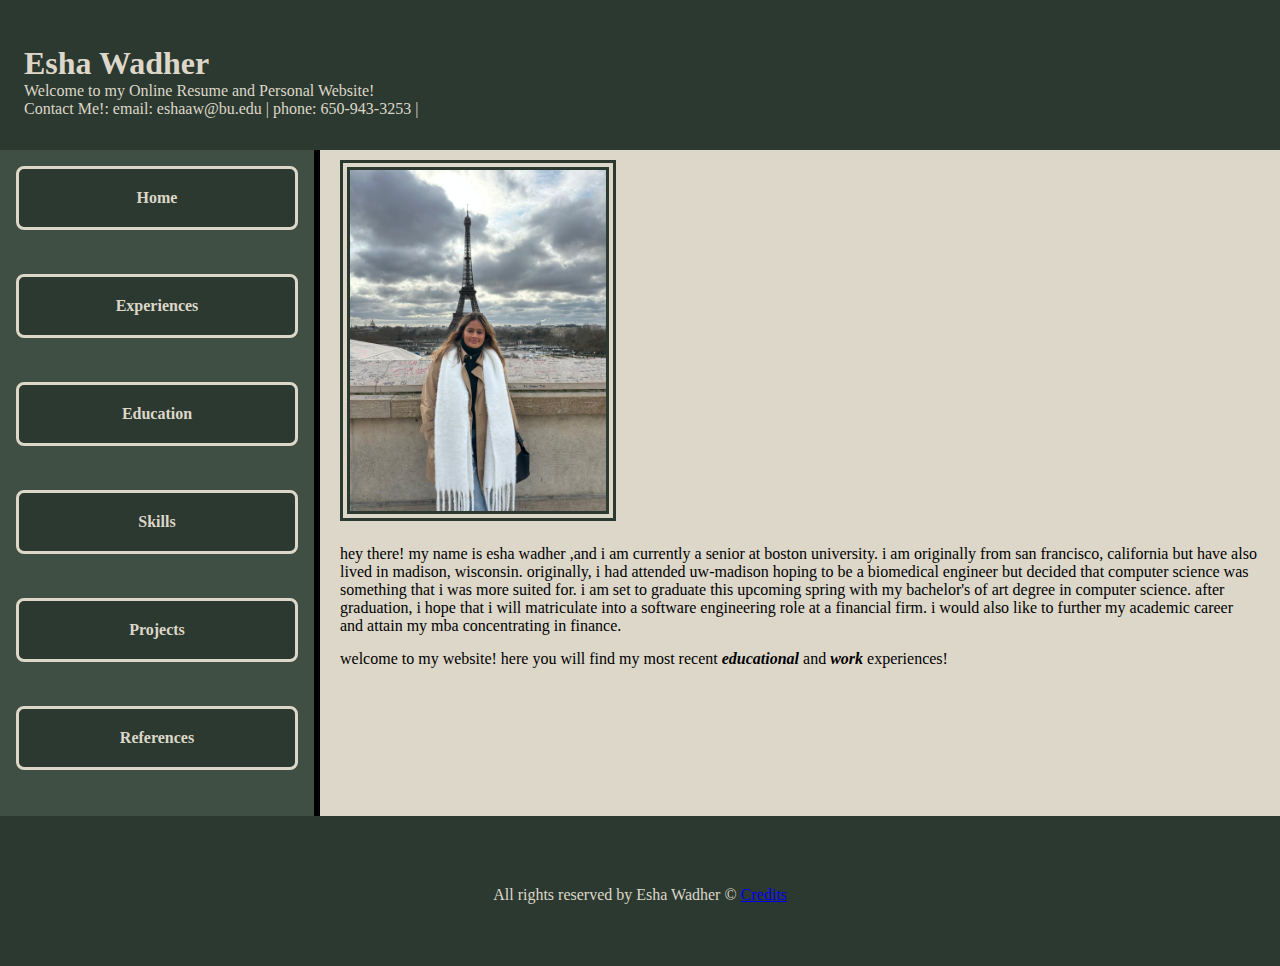
<file: index.html>
<!DOCTYPE html>
<html lang="en">
<head>
    <meta charset="UTF-8">
    <title>Home | Esha's Resume</title>
    <link rel="stylesheet" href="index.css" type="text/css">
</head>
<div id="page-wrapper">
    <body>
    <!--Main content of the website-->
    <header>
        <h1> Esha Wadher </h1>
        <p> Welcome to my Online Resume and Personal Website!</p>
        <p> Contact Me!: email: eshaaw@bu.edu | phone: 650-943-3253 |</p>
    </header>
    <div class="container">
        <nav>
            <ul>
                <li><a href="index.html"> Home</a></li>
                <li><a href="exp/exp.html"> Experiences</a></li>
                <li><a href="education/edu.html"> Education</a></li>
                <li><a href="skills/skills.html"> Skills</a></li>
                <li><a href="projects/projects.html"> Projects</a></li>
                <li><a href="ref/ref.html"> References</a></li>
            </ul>
        </nav>
        <main>
            <div id='imgID'>
                <img src="src/websitepic.JPG" alt="Picture of Me">
            </div>
            <div id='textID'>
                <p> hey there! my name is esha wadher ,and i am currently a senior at boston university.
                    i am originally from san francisco, california but have also lived in madison, wisconsin.
                    originally, i had attended uw-madison hoping to be a biomedical engineer but decided that
                    computer science was something that i was more suited for. i am set to graduate this
                    upcoming spring with my bachelor's of art degree in computer science. after graduation,
                    i hope that i will matriculate into a software engineering role at a financial firm. i
                    would also like to further my academic career and attain my mba concentrating in finance.
                </p>
                <p>
                    welcome to my website! here you will find my most recent <i><b>educational</b> </i>
                    and <i><b>work</b></i> experiences!
                </p>
            </div>
        </main>
    </div>
    <footer>
        <p> All rights reserved by Esha Wadher &copy;
            <a href="credits.html">Credits</a>
        </p>
    </footer>
</div>
</body>
</html>
</file>
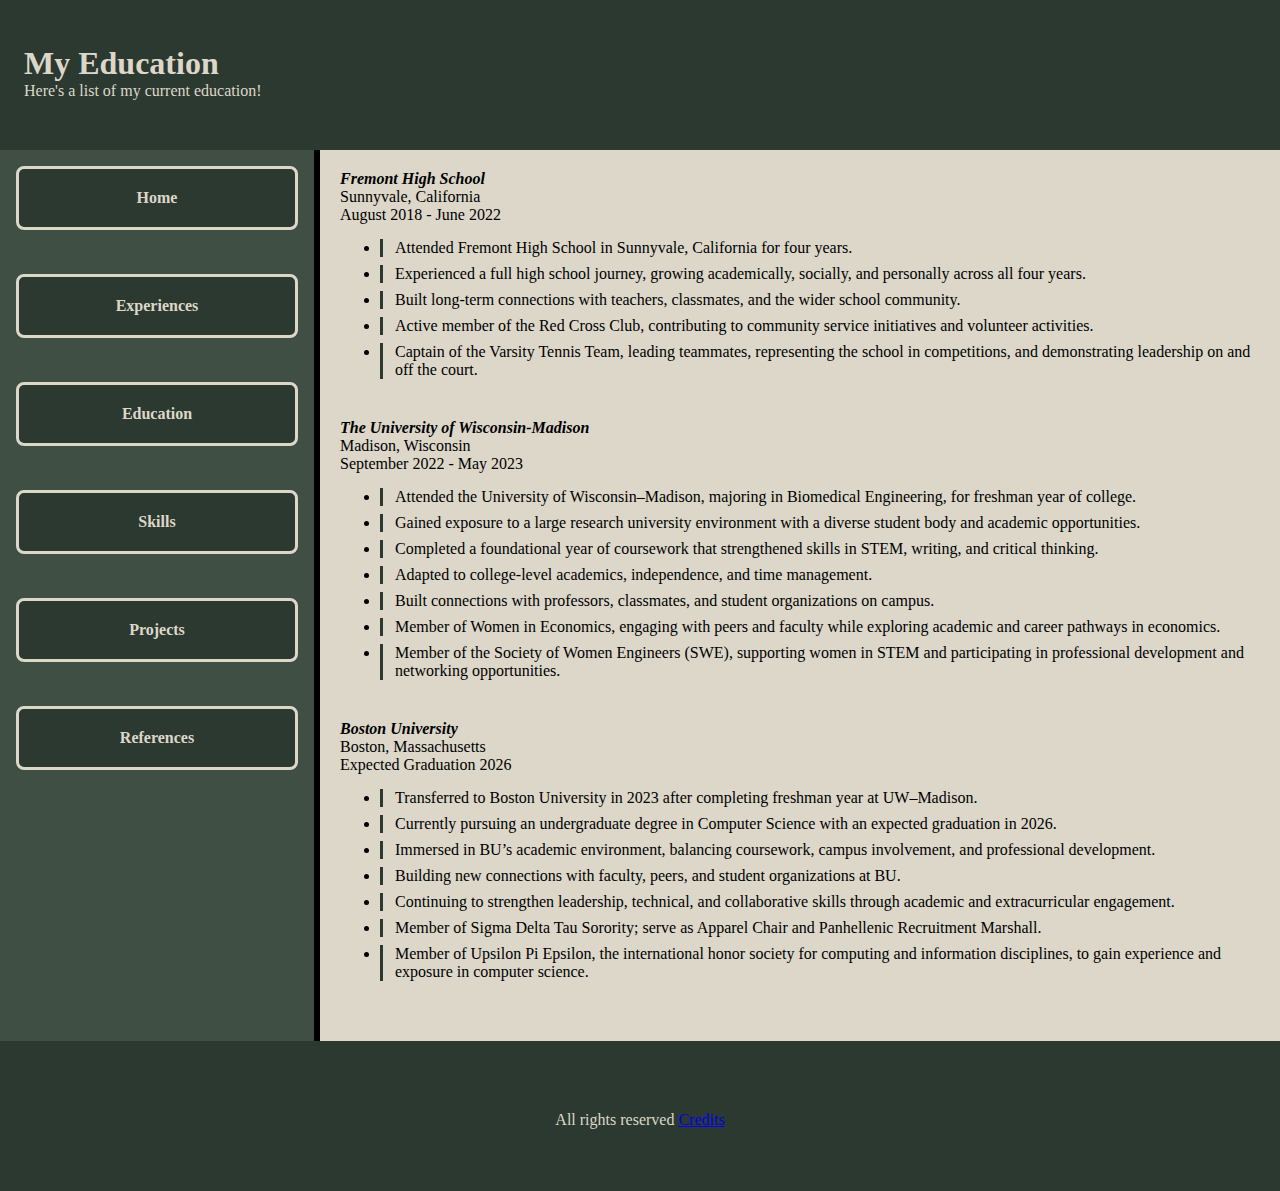
<file: education/edu.html>
<!DOCTYPE html>
<html lang="en">
    <head>
        <meta charset="UTF-8">
        <title> Education | Esha's Resume</title>
    </head>
    <body>
        <div id="page-wrapper">
            <header>
                <h1> My Education</h1>
                <p> Here's a list of my current education!</p>
                <link rel="stylesheet" href="edu.css" type="text/css">
            </header>
            <div class="container">
                <nav>
                    <ul>
                        <li><a href="../index.html"> Home</a> </li>
                        <li><a href="../exp/exp.html"> Experiences</a> </li>
                        <li><a href="../education/edu.html"> Education</a> </li>
                        <li><a href="../skills/skills.html"> Skills</a> </li>
                        <li><a href="../projects/projects.html"> Projects</a> </li>
                        <li><a href="../ref/ref.html"> References</a> </li>
                    </ul>
                </nav>
                <main>
                    <p><i><b>Fremont High School</b></i> <br> Sunnyvale, California <br> August 2018 - June 2022</p>
                        <ul>
                            <li> Attended Fremont High School in Sunnyvale, California for four years.</li>
                            <li> Experienced a full high school journey, growing academically, socially, and personally across all four years.</li>
                            <li> Built long-term connections with teachers, classmates, and the wider school community.</li>
                            <li> Active member of the Red Cross Club, contributing to community service initiatives and volunteer activities.</li>
                            <li> Captain of the Varsity Tennis Team, leading teammates, representing the school in competitions, and demonstrating leadership on and off the court.</li>
                        </ul>
                    <p><i><b>The University of Wisconsin-Madison</b></i> <br> Madison, Wisconsin <br> September 2022 - May 2023</p>
                        <ul>
                            <li> Attended the University of Wisconsin–Madison, majoring in Biomedical Engineering, for freshman year of college.</li>
                            <li> Gained exposure to a large research university environment with a diverse student body and academic opportunities.</li>
                            <li> Completed a foundational year of coursework that strengthened skills in STEM, writing, and critical thinking.</li>
                            <li> Adapted to college-level academics, independence, and time management.</li>
                            <li> Built connections with professors, classmates, and student organizations on campus.</li>
                            <li> Member of Women in Economics, engaging with peers and faculty while exploring academic and career pathways in economics.</li>
                            <li> Member of the Society of Women Engineers (SWE), supporting women in STEM and participating in professional development and networking opportunities.</li>
                        </ul>
                    <p><i><b>Boston University</b></i> <br> Boston, Massachusetts <br> Expected Graduation 2026</p>
                        <ul>
                            <li> Transferred to Boston University in 2023 after completing freshman year at UW–Madison. </li>
                            <li> Currently pursuing an undergraduate degree in Computer Science with an expected graduation in 2026.</li>
                            <li> Immersed in BU’s academic environment, balancing coursework, campus involvement, and professional development.</li>
                            <li> Building new connections with faculty, peers, and student organizations at BU.</li>
                            <li> Continuing to strengthen leadership, technical, and collaborative skills through academic and extracurricular engagement.</li>
                            <li> Member of Sigma Delta Tau Sorority; serve as Apparel Chair and Panhellenic Recruitment Marshall.</li>
                            <li> Member of Upsilon Pi Epsilon, the international honor society for computing and information disciplines, to gain experience and exposure in computer science.</li>
                        </ul>
                </main>
            </div>
            <footer>
                <p>All rights reserved
                    <a href="credits.html">Credits</a>
                </p>
            </footer>
        </div>
    </body>
</html>
</file>
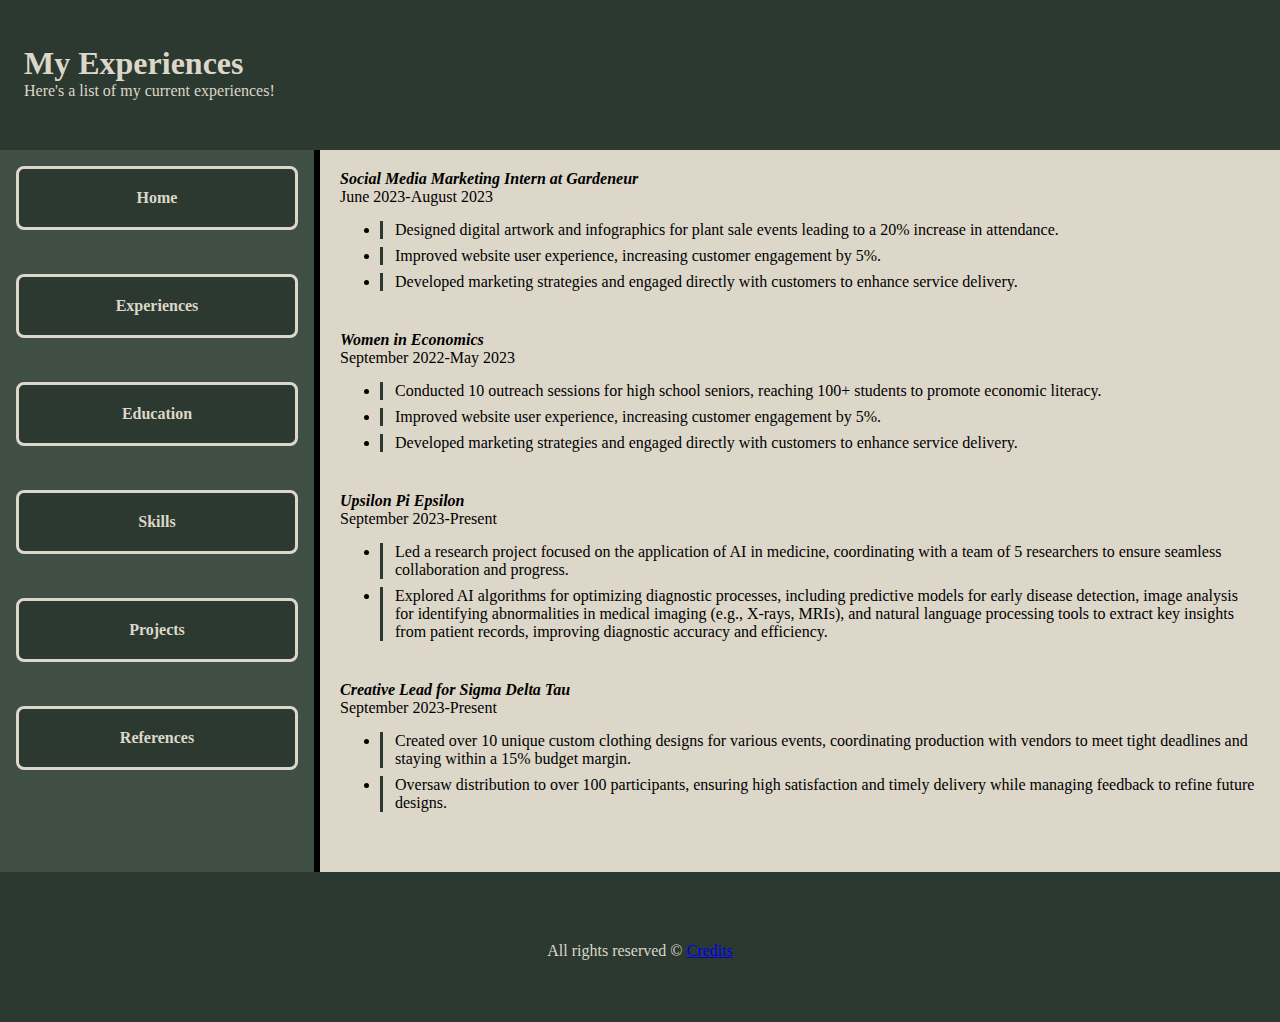
<file: exp/exp.html>
<!DOCTYPE html>
<html lang="en">
<head>
    <meta charset="UTF-8">
    <title> Experiences | Esha's Resume</title>
    <link rel="stylesheet" href="exp.css" type="text/css">
</head>
<body>
<div id="page-wrapper">
    <header>
        <h1> My Experiences</h1>
        <p> Here's a list of my current experiences!</p>
    </header>
    <div class="container">
        <nav>
            <ul>
                <li><a href="../index.html"> Home</a></li>
                <li><a href="/exp/exp.html"> Experiences</a></li>
                <li><a href="../education/edu.html"> Education</a></li>
                <li><a href="../skills/skills.html"> Skills</a></li>
                <li><a href="../projects/projects.html"> Projects</a></li>
                <li><a href="../ref/ref.html"> References</a></li>
            </ul>
        </nav>

        <main>
            <p><i><b>Social Media Marketing Intern at Gardeneur </b></i><br>June 2023-August 2023</p>
            <ul>
                <li>Designed digital artwork and infographics for plant sale events leading to a 20% increase in
                    attendance.
                </li>
                <li>Improved website user experience, increasing customer engagement by 5%.</li>
                <li>Developed marketing strategies and engaged directly with customers to enhance service delivery.</li>
            </ul>
            <p><i><b> Women in Economics </b></i><br>September 2022-May 2023</p>
            <ul>
                <li>Conducted 10 outreach sessions for high school seniors, reaching 100+ students to promote economic
                    literacy.
                </li>
                <li>Improved website user experience, increasing customer engagement by 5%.</li>
                <li>Developed marketing strategies and engaged directly with customers to enhance service delivery.</li>
            </ul>
            <p><i><b>Upsilon Pi Epsilon </b></i><br>September 2023-Present</p>
            <ul>
                <li>Led a research project focused on the application of AI in medicine, coordinating with a team of 5
                    researchers to ensure seamless collaboration and progress.
                </li>
                <li>Explored AI algorithms for optimizing diagnostic processes, including predictive models for early
                    disease detection,
                    image analysis for identifying abnormalities in medical imaging (e.g., X-rays, MRIs), and natural
                    language processing tools
                    to extract key insights from patient records, improving diagnostic accuracy and efficiency.
                </li>
            </ul>
            <p><i><b>Creative Lead for Sigma Delta Tau </b></i><br>September 2023-Present</p>
            <ul>
                <li>Created over 10 unique custom clothing designs for various events, coordinating production with
                    vendors to meet tight deadlines and staying within a 15% budget margin.
                </li>
                <li>Oversaw distribution to over 100 participants, ensuring high satisfaction and timely delivery while
                    managing feedback to refine future designs.
                </li>
            </ul>
        </main>
    </div>
    <footer>
        <p>All rights reserved &#169;
            <a href="credits.html">Credits</a>
        </p>
    </footer>
</div>
</body>
</html>
</file>
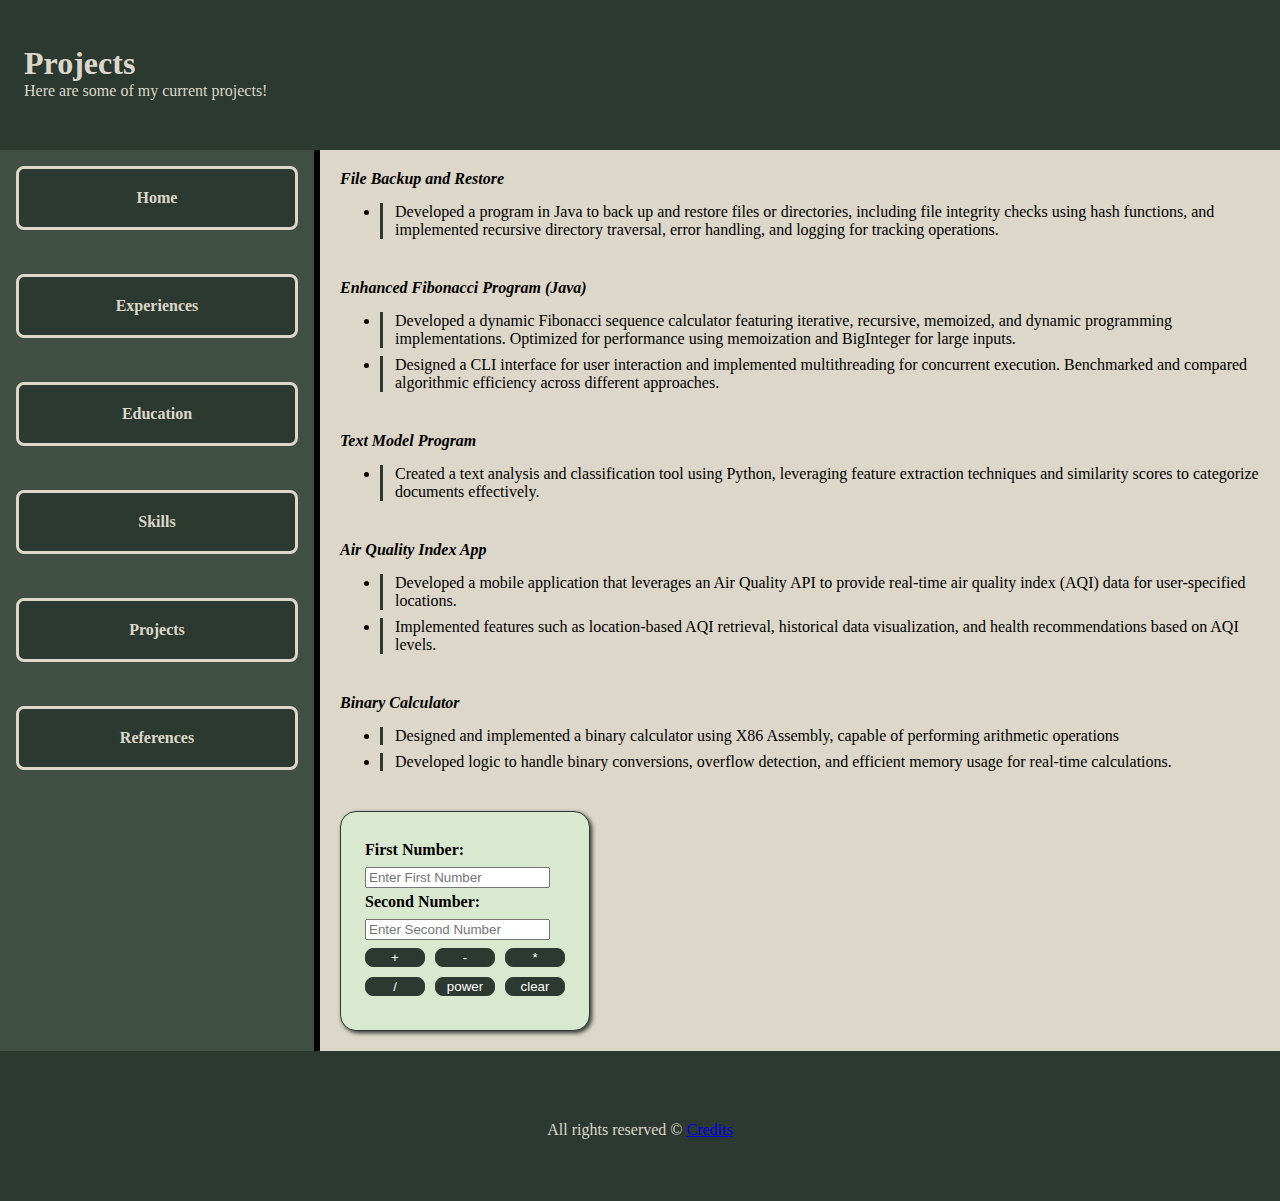
<file: projects/projects.html>
<!DOCTYPE html>
<html lang="en">
<head>
    <meta charset="UTF-8">
    <title>Home | Esha's Resume</title>
    <link rel="stylesheet" href="projects.css" type="text/css">
</head>
<body>
<div id="page-wrapper">
    <header>
        <h1> Projects</h1>
        <p> Here are some of my current projects!</p>
    </header>
    <div class="container">
        <nav>
            <ul>
                <li><a href="../index.html"> Home</a></li>
                <li><a href="../exp/exp.html"> Experiences</a></li>
                <li><a href="../education/edu.html"> Education</a></li>
                <li><a href="../skills/skills.html"> Skills</a></li>
                <li><a href="../projects/projects.html"> Projects</a></li>
                <li><a href="../ref/ref.html"> References</a></li>

            </ul>
        </nav>
        <main>
            <p><i><b>File Backup and Restore</b></i></p>
            <ul>
                <li>Developed a program in Java to back up and restore files or directories,
                    including file integrity checks using hash functions, and implemented
                    recursive directory traversal, error handling, and logging for tracking operations.
                </li>
            </ul>
            <p><i><b>Enhanced Fibonacci Program (Java)</b></i></p>
            <ul>
                <li>Developed a dynamic Fibonacci sequence calculator featuring iterative,
                    recursive, memoized, and dynamic programming implementations.
                    Optimized for performance using memoization and BigInteger for large inputs.
                </li>
                <li>Designed a CLI interface for user interaction and implemented multithreading
                    for concurrent execution. Benchmarked and compared algorithmic efficiency
                    across different approaches.
                </li>
            </ul>
            <p><i><b>Text Model Program</b></i></p>
            <ul>
                <li>Created a text analysis and classification tool using Python, leveraging feature
                    extraction techniques and similarity scores to categorize documents effectively.
                </li>
            </ul>
            <p><i><b>Air Quality Index App</b></i></p>
            <ul>
                <li>Developed a mobile application that leverages an Air Quality API to provide real-time
                    air quality index (AQI) data for user-specified locations.
                </li>
                <li>Implemented features such as location-based AQI retrieval, historical data visualization,
                    and health recommendations based on AQI levels.
                </li>
            </ul>
            <p><i><b>Binary Calculator</b></i></p>
            <ul>
                <li>Designed and implemented a binary calculator using X86 Assembly, capable of performing
                    arithmetic operations
                </li>
                <li>Developed logic to handle binary conversions, overflow detection, and efficient memory usage
                    for real-time calculations.
                </li>
            </ul>
            <div class="calc">
                <div class="keys">
                    <label for="first number"> First Number: </label><input type="text" id="first_number"
                                                                            placeholder="Enter First Number">
                    <label for="second number"> Second Number: </label><input type="text" id="second_number"
                                                                              placeholder="Enter Second Number">
                    <div class="row">
                        <button onclick="addition()">+</button>
                        <button onclick="subtraction()">-</button>
                        <button onclick="multiplication()">*</button>
                    </div>
                    <div class="row">
                        <button onclick="division()">/</button>
                        <button onclick="power()">power</button>
                        <button onclick="clearAll()">clear</button>
                    </div>
                    <h3 id="output"></h3>
                </div>
                <script src="../index.js"></script>
            </div>
        </main>
    </div>
    <footer>
        <p>All rights reserved &#169;
            <a href="credits.html">Credits</a>
        </p>
    </footer>
</div>
</body>
</html>
</file>
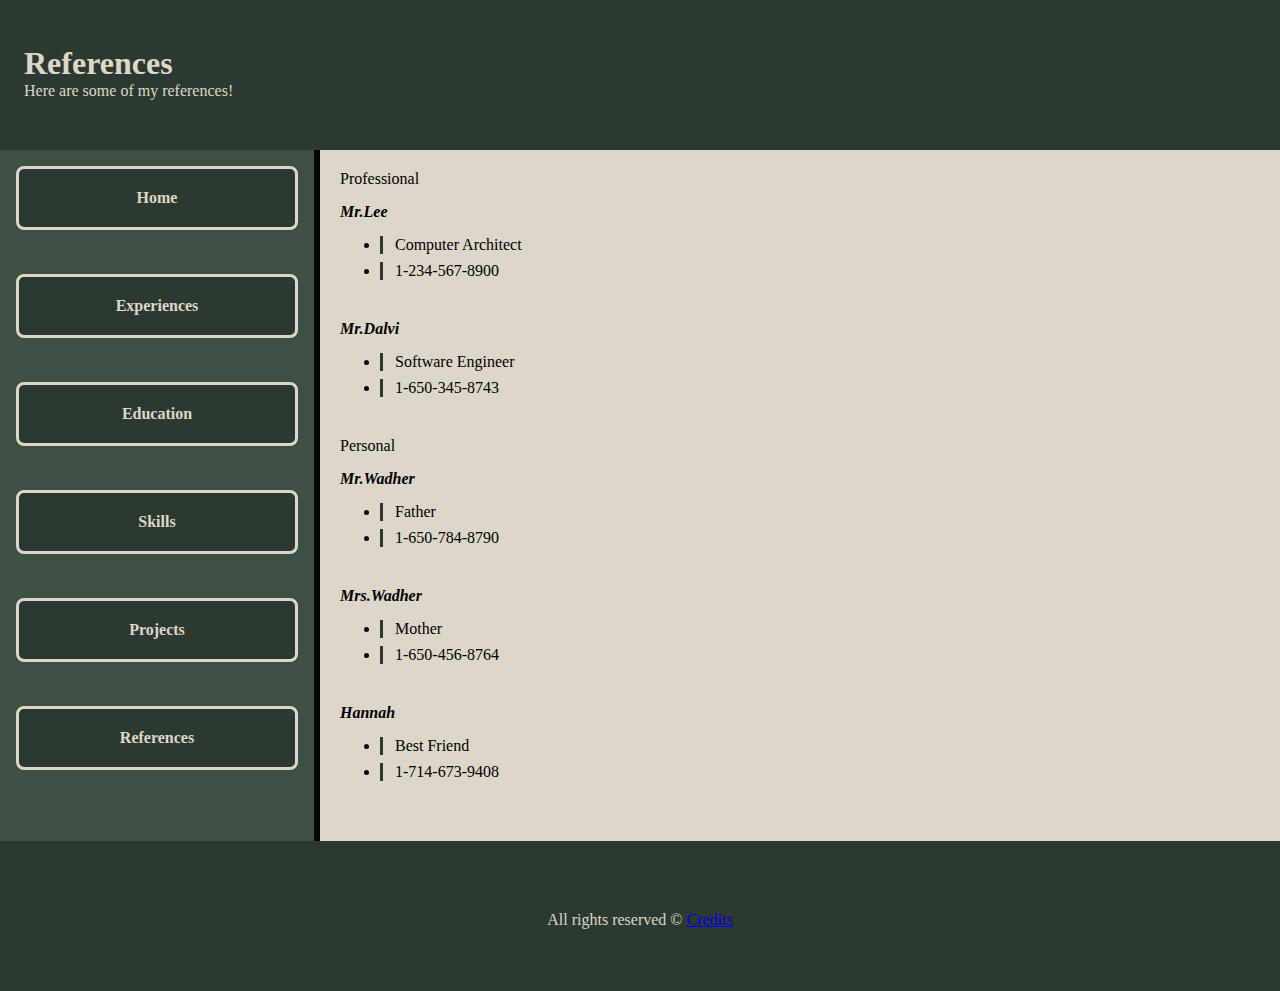
<file: ref/ref.html>
<!DOCTYPE html>
<html lang="en">
<head>
    <meta charset="UTF-8">
    <title> Reference's | Esha's Resume</title>
    <link rel="stylesheet" href="ref.css" type="text/css">
</head>
<body>
<div id="page-wrapper">
    <header>
        <h1> References</h1>
        <p> Here are some of my references!</p>
    </header>
    <div class="container">
        <nav>
            <ul>
                <li><a href="../index.html"> Home</a></li>
                <li><a href="../exp/exp.html"> Experiences</a></li>
                <li><a href="../education/edu.html"> Education</a></li>
                <li><a href="../skills/skills.html"> Skills</a></li>
                <li><a href="../projects/projects.html"> Projects</a></li>
                <li><a href="../ref/ref.html"> References</a></li>

            </ul>
        </nav>
        <main>
            <p>Professional</p>
            <p><i><b>Mr.Lee</b></i></p>
            <ul>
                <li>Computer Architect</li>
                <li>1-234-567-8900</li>
            </ul>
            <p><i><b>Mr.Dalvi</b></i></p>
            <ul>
                <li>Software Engineer</li>
                <li>1-650-345-8743</li>
            </ul>
            <p>Personal</p>
            <p><i><b>Mr.Wadher</b></i></p>
            <ul>
                <li>Father</li>
                <li>1-650-784-8790</li>
            </ul>
            <p><i><b>Mrs.Wadher</b></i></p>
            <ul>
                <li>Mother</li>
                <li>1-650-456-8764</li>
            </ul>
            <p><i><b>Hannah</b></i></p>
            <ul>
                <li>Best Friend</li>
                <li>1-714-673-9408</li>
            </ul>

        </main>
    </div>
    <footer>
        <p>All rights reserved &#169;
            <a href="credits.html">Credits</a>
        </p>

    </footer>
</div>

</body>
</html>
</file>
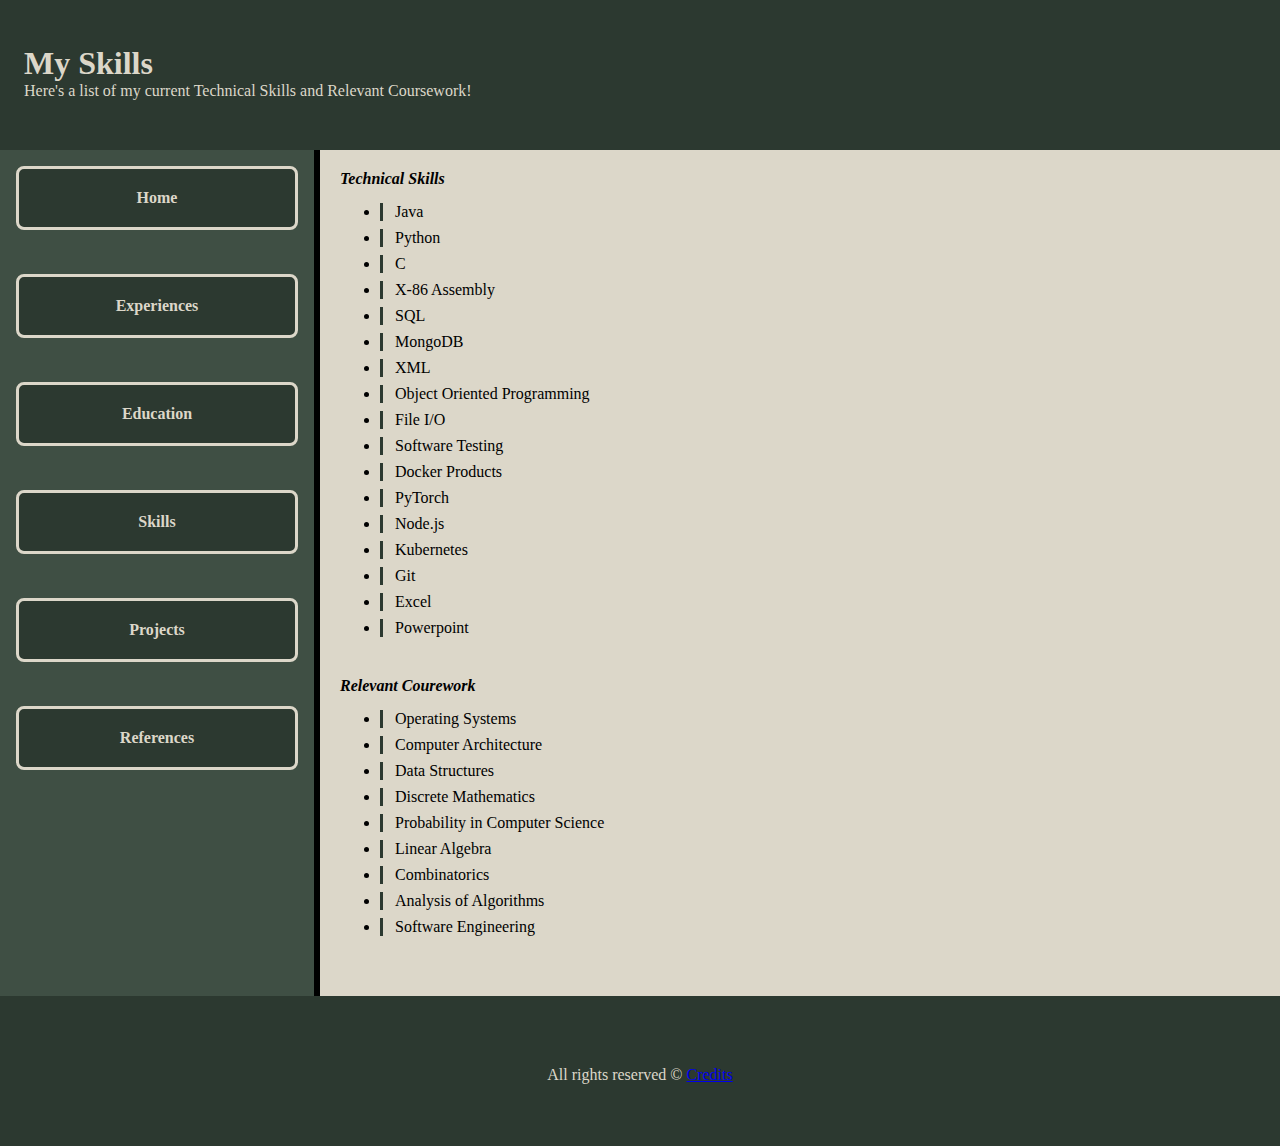
<file: skills/skills.html>
<!DOCTYPE html>
<html lang="en">
<head>
    <meta charset="UTF-8">
    <title>Skills | Esha's Resume</title>
    <link rel="stylesheet" href="skills.css" type="text/css">
</head>
<body>
<div id="page-wrapper">
    <header>
        <h1> My Skills</h1>
        <p> Here's a list of my current Technical Skills and Relevant Coursework!</p>
    </header>
    <div class="container">
        <nav>
            <ul>
                <li><a href="../index.html"> Home</a></li>
                <li><a href="../exp/exp.html"> Experiences</a></li>
                <li><a href="../education/edu.html"> Education</a></li>
                <li><a href="../skills/skills.html"> Skills</a></li>
                <li><a href="../projects/projects.html"> Projects</a></li>
                <li><a href="../ref/ref.html"> References</a></li>

            </ul>
        </nav>
        <main>
            <p><i><b> Technical Skills</b></i></p>
            <ul>
                <li> Java</li>
                <li> Python</li>
                <li> C</li>
                <li> X-86 Assembly</li>
                <li> SQL</li>
                <li> MongoDB</li>
                <li> XML</li>
                <li> Object Oriented Programming</li>
                <li> File I/O</li>
                <li> Software Testing</li>
                <li> Docker Products</li>
                <li> PyTorch</li>
                <li> Node.js</li>
                <li> Kubernetes</li>
                <li> Git</li>
                <li> Excel</li>
                <li> Powerpoint</li>
            </ul>
            <p><i><b> Relevant Courework</b></i></p>
            <ul>
                <li> Operating Systems</li>
                <li> Computer Architecture</li>
                <li> Data Structures</li>
                <li> Discrete Mathematics</li>
                <li> Probability in Computer Science</li>
                <li> Linear Algebra</li>
                <li> Combinatorics</li>
                <li> Analysis of Algorithms</li>
                <li> Software Engineering</li>
            </ul>

        </main>
    </div>
    <footer>
        <p>All rights reserved &#169;
            <a href="credits.html">Credits</a>
        </p>
    </footer>
</div>
</body>
</html>
</file>
<file: index.css>
* {
    margin: 0;
    box-sizing: border-box;
}

body {
    background-color: #DCD7C9;
    font-family: Inter, Copperplate, serif;
}
#page-wrapper{
    display: flex;
    flex-direction: column;
    min-height: 100vh;
}
header{
    height: 150px;
    padding-top: 45px;
    padding-inline: 24px;
    background: #2C3930;
    color: #DCD7C9;
    text-align: left;
}

nav{
    flex: 0 0 320px;
    max-width: 360px;
    background: #3F4F44;
    padding: 16px;
    border-right: 6px solid
}

nav ul{
    display: flex;
    flex-direction: column;
    gap: 14px;
    margin: 0;
    padding: 0;
    list-style: none;
}
nav li{
    display: flex;
    padding-bottom: 30px;
}

nav a{
    flex: 1;
    display: flex;
    align-items: center;
    justify-content: center;
    height: 64px;
    background-color: #2C3930;
    border: 3px solid;
    border-radius: 8px;
    color: #DCD7C9;
    font-weight: 700;
    text-decoration: none;
}

main{
    flex: 1 1 auto;
    min-width: 0;
    padding: 20px;
    width: auto;
}
main p{
    margin-bottom: 15px;
}
main ul{
    margin-bottom: 40px;
}

main li {
    border-left: 3px solid #2C3930;
    padding-left: 12px;
    margin-bottom: 8px;
}

footer{
    height: 150px;
    padding-top: 70px;
    text-align: center;
    background:#2C3930;
    color: #DCD7C9;
}
.container{
    display: flex;
    flex-direction: row;
    align-items: stretch;
    flex: 1;
}

@media(max-width:750px){
    .container{
        flex-direction: column;
    }
    nav{
        flex: 0 0 auto;
        max-width: none;
    }

    nav ul{
        display: flex;
        flex-direction: row;
        justify-content: space-between;
    }
    nav li{
        flex: 1 1 0;
    }

    nav a{
        padding: 10px 8px;
    }
}
#imgID{
    margin-top: -10px;
    padding-bottom: 20px;
}
img{
    max-width: 30%;
    height: auto;
    border: 10px double #2C3930;
}
</file>
<file: education/edu.css>
*{
    margin: 0;
    box-sizing: border-box;
}

body {
    background-color: #DCD7C9;
    font-family: Inter, Copperplate, serif;
}

#page-wrapper{
    display: flex;
    flex-direction: column;
    min-height: 100vh;
}

header{
    height: 150px;
    padding-top: 45px;
    padding-inline: 24px;
    background: #2C3930;
    color: #DCD7C9;
    text-align: left;
}

nav{
    flex: 0 0 320px;
    max-width: 360px;
    background: #3F4F44;
    padding: 16px;
    border-right: 6px solid
}

nav ul{
    display: flex;
    flex-direction: column;
    gap: 14px;
    margin: 0;
    padding: 0;
    list-style: none;
}

nav li{
    display: flex;
    padding-bottom: 30px;
}

nav a{
    flex: 1;
    display: flex;
    align-items: center;
    justify-content: center;
    height: 64px;
    background-color: #2C3930;
    border: 3px solid;
    border-radius: 8px;
    color: #DCD7C9;
    font-weight: 700;
    text-decoration: none;
}

main{
    flex: 1 1 auto;
    min-width: 0;
    padding: 20px;
    width: auto;
}

main p{
    margin-bottom: 15px;
}

main ul{
    margin-bottom: 40px;
}

main li {
    border-left: 3px solid #2C3930;
    padding-left: 12px;
    margin-bottom: 8px;
}

footer{
    height: 150px;
    padding-top: 70px;
    text-align: center;
    background:#2C3930;
    color: #DCD7C9;
}

.container{
    display: flex;
    flex-direction: row;
    align-items: stretch;
    flex: 1;
}

@media(max-width:750px){
    .container{
        flex-direction: column;
    }
    nav{
        flex: 0 0 auto;
        max-width: none;
    }

    nav ul{
        display: flex;
        flex-direction: row;
        justify-content: space-between;
    }
    nav li{
        flex: 1 1 0;
    }

    nav a{
        padding: 10px 8px;
    }
}
</file>
<file: exp/exp.css>
* {
    margin: 0;
    box-sizing: border-box;
}

body {
    background-color: #DCD7C9;
    font-family: Inter, Copperplate, serif;
}
#page-wrapper{
    display: flex;
    flex-direction: column;
    min-height: 100vh;
}
header{
    height: 150px;
    padding-top: 45px;
    padding-inline: 24px;
    background: #2C3930;
    color: #DCD7C9;
    text-align: left;
}

nav{
    flex: 0 0 320px;
    max-width: 360px;
    background: #3F4F44;
    padding: 16px;
    border-right: 6px solid
}

nav ul{
    display: flex;
    flex-direction: column;
    gap: 14px;
    margin: 0;
    padding: 0;
    list-style: none;
}
nav li{
    display: flex;
    padding-bottom: 30px;
}

nav a{
    flex: 1;
    display: flex;
    align-items: center;
    justify-content: center;
    height: 64px;
    background-color: #2C3930;
    border: 3px solid;
    border-radius: 8px;
    color: #DCD7C9;
    font-weight: 700;
    text-decoration: none;
}

main{
    flex: 1 1 auto;
    min-width: 0;
    padding: 20px;
    width: auto;
}
main p{
    margin-bottom: 15px;
}
main ul{
    margin-bottom: 40px;
}

main li {
    border-left: 3px solid #2C3930;
    padding-left: 12px;
    margin-bottom: 8px;
}

footer{
    height: 150px;
    padding-top: 70px;
    text-align: center;
    background:#2C3930;
    color: #DCD7C9;
}
.container{
    display: flex;
    flex-direction: row;
    align-items: stretch;
    flex: 1;
}

@media(max-width:750px){
    .container{
        flex-direction: column;
    }
    nav{
        flex: 0 0 auto;
        max-width: none;
    }

    nav ul{
        display: flex;
        flex-direction: row;
        justify-content: space-between;
    }
    nav li{
        flex: 1 1 0;
    }

    nav a{
        padding: 10px 8px;
    }
}
</file>
<file: projects/projects.css>
* {
    margin: 0;
    box-sizing: border-box;
}

body {
    background-color: #DCD7C9;
    font-family: Inter, Copperplate, serif;
}
#page-wrapper{
    display: flex;
    flex-direction: column;
    min-height: 100vh;
}
header{
    height: 150px;
    padding-top: 45px;
    padding-inline: 24px;
    background: #2C3930;
    color: #DCD7C9;
    text-align: left;
}

nav{
    flex: 0 0 320px;
    max-width: 360px;
    background: #3F4F44;
    padding: 16px;
    border-right: 6px solid
}

nav ul{
    display: flex;
    flex-direction: column;
    gap: 14px;
    margin: 0;
    padding: 0;
    list-style: none;
}
nav li{
    display: flex;
    padding-bottom: 30px;
}

nav a{
    flex: 1;
    display: flex;
    align-items: center;
    justify-content: center;
    height: 64px;
    background-color: #2C3930;
    border: 3px solid;
    border-radius: 8px;
    color: #DCD7C9;
    font-weight: 700;
    text-decoration: none;
}

main{
    flex: 1 1 auto;
    min-width: 0;
    padding: 20px;
    width: auto;
}
main p{
    margin-bottom: 15px;
}
main ul{
    margin-bottom: 40px;
}

main li {
    border-left: 3px solid #2C3930;
    padding-left: 12px;
    margin-bottom: 8px;
}

footer{
    height: 150px;
    padding-top: 70px;
    text-align: center;
    background:#2C3930;
    color: #DCD7C9;
}
.container{
    display: flex;
    flex-direction: row;
    align-items: stretch;
    flex: 1;
}

@media(max-width:750px){
    .container{
        flex-direction: column;
    }
    nav{
        flex: 0 0 auto;
        max-width: none;
    }

    nav ul{
        display: flex;
        flex-direction: row;
        justify-content: space-between;
    }
    nav li{
        flex: 1 1 0;
    }

    nav a{
        padding: 10px 8px;
    }
}
.calc {
    background-color: #D9E9CF;
    border-radius: 16px;
    padding: 24px;
    box-shadow: 2px 2px 4px #2C3930;
    border: 1px solid #2C3930;
    max-width: 250px;
}

.keys .row {
    display: flex;
    gap: 10px;
    margin-bottom: 10px;
    margin-top: 8px;
}

.calc label {
    display: block;
    font-weight: 700;
    margin-top: 5px;
    margin-left: 0px;
    margin-right: 0px;
    margin-bottom: 8px;
}
.keys button {
    flex: 1;
    background: #2C3930;
    color: #fff;
    border: 1px solid #2C3930;
    border-radius: 8px;
}
</file>
<file: ref/ref.css>
* {
    margin: 0;
    box-sizing: border-box;
}

body {
    background-color: #DCD7C9;
    font-family: Inter, Copperplate, serif;
}
#page-wrapper{
    display: flex;
    flex-direction: column;
    min-height: 100vh;
}
header{
    height: 150px;
    padding-top: 45px;
    padding-inline: 24px;
    background: #2C3930;
    color: #DCD7C9;
    text-align: left;
}

nav{
    flex: 0 0 320px;
    max-width: 360px;
    background: #3F4F44;
    padding: 16px;
    border-right: 6px solid
}

nav ul{
    display: flex;
    flex-direction: column;
    gap: 14px;
    margin: 0;
    padding: 0;
    list-style: none;
}
nav li{
    display: flex;
    padding-bottom: 30px;
}

nav a{
    flex: 1;
    display: flex;
    align-items: center;
    justify-content: center;
    height: 64px;
    background-color: #2C3930;
    border: 3px solid;
    border-radius: 8px;
    color: #DCD7C9;
    font-weight: 700;
    text-decoration: none;
}

main{
    flex: 1 1 auto;
    min-width: 0;
    padding: 20px;
    width: auto;
}
main p{
    margin-bottom: 15px;
}
main ul{
    margin-bottom: 40px;
}

main li {
    border-left: 3px solid #2C3930;
    padding-left: 12px;
    margin-bottom: 8px;
}

footer{
    height: 150px;
    padding-top: 70px;
    text-align: center;
    background:#2C3930;
    color: #DCD7C9;
}
.container{
    display: flex;
    flex-direction: row;
    align-items: stretch;
    flex: 1;
}

@media(max-width:750px){
    .container{
        flex-direction: column;
    }
    nav{
        flex: 0 0 auto;
        max-width: none;
    }

    nav ul{
        display: flex;
        flex-direction: row;
        justify-content: space-between;
    }
    nav li{
        flex: 1 1 0;
    }

    nav a{
        padding: 10px 8px;
    }
}
</file>
<file: skills/skills.css>
* {
    margin: 0;
    box-sizing: border-box;
}

body {
    background-color: #DCD7C9;
    font-family: Inter, Copperplate, serif;
}
#page-wrapper{
    display: flex;
    flex-direction: column;
    min-height: 100vh;
}
header{
    height: 150px;
    padding-top: 45px;
    padding-inline: 24px;
    background: #2C3930;
    color: #DCD7C9;
    text-align: left;
}

nav{
    flex: 0 0 320px;
    max-width: 360px;
    background: #3F4F44;
    padding: 16px;
    border-right: 6px solid
}

nav ul{
    display: flex;
    flex-direction: column;
    gap: 14px;
    margin: 0;
    padding: 0;
    list-style: none;
}
nav li{
    display: flex;
    padding-bottom: 30px;
}

nav a{
    flex: 1;
    display: flex;
    align-items: center;
    justify-content: center;
    height: 64px;
    background-color: #2C3930;
    border: 3px solid;
    border-radius: 8px;
    color: #DCD7C9;
    font-weight: 700;
    text-decoration: none;
}

main{
    flex: 1 1 auto;
    min-width: 0;
    padding: 20px;
    width: auto;
}
main p{
    margin-bottom: 15px;
}
main ul{
    margin-bottom: 40px;
}

main li {
    border-left: 3px solid #2C3930;
    padding-left: 12px;
    margin-bottom: 8px;
}

footer{
    height: 150px;
    padding-top: 70px;
    text-align: center;
    background:#2C3930;
    color: #DCD7C9;
}
.container{
    display: flex;
    flex-direction: row;
    align-items: stretch;
    flex: 1;
}

@media(max-width:750px){
    .container{
        flex-direction: column;
    }
    nav{
        flex: 0 0 auto;
        max-width: none;
    }

    nav ul{
        display: flex;
        flex-direction: row;
        justify-content: space-between;
    }
    nav li{
        flex: 1 1 0;
    }

    nav a{
        padding: 10px 8px;
    }
}
</file>
